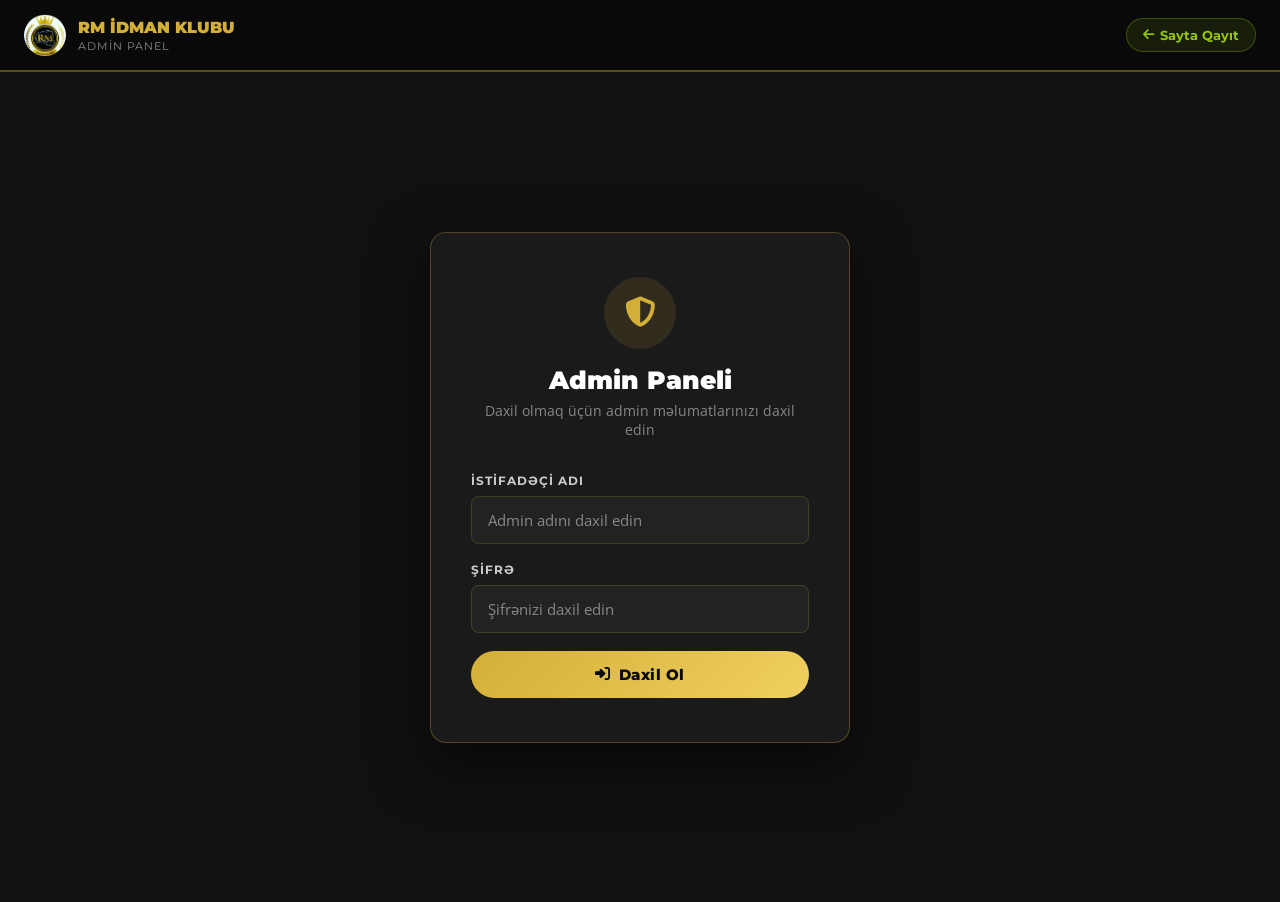
<file: admin/index.html>
<!DOCTYPE html>
<html lang="az">
<head>
  <meta charset="UTF-8" />
  <meta name="viewport" content="width=device-width, initial-scale=1.0, maximum-scale=5.0" />
  <title>Admin Panel – RM İDMAN KLUBU</title>
  <meta name="robots" content="noindex, nofollow" />
  <link rel="icon" type="image/png" href="../images/logo.png" />
  <link rel="preconnect" href="https://fonts.googleapis.com" crossorigin />
  <link rel="preconnect" href="https://fonts.gstatic.com" crossorigin />
  <link rel="preconnect" href="https://cdnjs.cloudflare.com" crossorigin />
  <link href="https://fonts.googleapis.com/css2?family=Montserrat:wght@700;800;900&family=Open+Sans:wght@400;600&display=swap" rel="stylesheet" media="print" onload="this.media='all'" />
  <noscript><link href="https://fonts.googleapis.com/css2?family=Montserrat:wght@700;800;900&family=Open+Sans:wght@400;600&display=swap" rel="stylesheet" /></noscript>
  <link rel="stylesheet" href="https://cdnjs.cloudflare.com/ajax/libs/font-awesome/6.5.0/css/all.min.css" media="print" onload="this.media='all'" />
  <noscript><link rel="stylesheet" href="https://cdnjs.cloudflare.com/ajax/libs/font-awesome/6.5.0/css/all.min.css" /></noscript>
  <style>
    *, *::before, *::after { box-sizing: border-box; margin: 0; padding: 0; }
    :root {
      --gold: #D4AF37;
      --lime: #96C80A;
      --lime-light: #AADB1E;
      --black: #0A0A0A;
      --dark: #111111;
      --dark2: #1A1A1A;
      --dark3: #222222;
      --gray: #888888;
      --gray-light: #CCCCCC;
      --white: #FFFFFF;
      --red: #E30A17;
      --radius: 16px;
      --radius-sm: 8px;
      --transition: 0.22s ease;
    }
    html { font-size: 16px; }
    body {
      font-family: 'Open Sans', sans-serif;
      background: var(--dark);
      color: var(--white);
      min-height: 100vh;
      -webkit-font-smoothing: antialiased;
    }
    a { text-decoration: none; color: inherit; }
    button { cursor: pointer; border: none; background: none; font-family: inherit; }

    /* ===== HEADER ===== */
    .admin-header {
      background: rgba(10,10,10,0.97);
      backdrop-filter: blur(16px);
      border-bottom: 2px solid rgba(212,175,55,0.4);
      padding: 14px 24px;
      display: flex;
      align-items: center;
      justify-content: space-between;
      position: sticky;
      top: 0;
      z-index: 100;
    }
    .admin-logo { display: flex; align-items: center; gap: 12px; }
    .admin-logo img { width: 42px; height: 42px; border-radius: 50%; object-fit: cover; }
    .admin-logo-text {
      font-family: 'Montserrat', sans-serif;
      font-weight: 900;
      font-size: 1rem;
      color: var(--gold);
    }
    .admin-logo-sub {
      font-family: 'Montserrat', sans-serif;
      font-size: 0.7rem;
      color: var(--gray);
      margin-top: 2px;
      letter-spacing: 1px;
      text-transform: uppercase;
    }
    .header-actions { display: flex; align-items: center; gap: 12px; }
    .admin-badge {
      background: linear-gradient(135deg, var(--gold), #F0D060);
      color: var(--black);
      padding: 5px 14px;
      border-radius: 50px;
      font-family: 'Montserrat', sans-serif;
      font-weight: 800;
      font-size: 0.75rem;
      letter-spacing: 0.5px;
    }
    .btn-logout-header {
      display: inline-flex;
      align-items: center;
      gap: 6px;
      background: rgba(227,10,23,0.12);
      border: 1px solid rgba(227,10,23,0.3);
      color: #ff6b6b;
      padding: 8px 16px;
      border-radius: 50px;
      font-family: 'Montserrat', sans-serif;
      font-weight: 700;
      font-size: 0.82rem;
      transition: all var(--transition);
    }
    .btn-logout-header:hover { background: rgba(227,10,23,0.25); }
    .btn-back-header {
      display: inline-flex;
      align-items: center;
      gap: 6px;
      background: rgba(150,200,10,0.1);
      border: 1px solid rgba(150,200,10,0.3);
      color: var(--lime);
      padding: 8px 16px;
      border-radius: 50px;
      font-family: 'Montserrat', sans-serif;
      font-weight: 700;
      font-size: 0.82rem;
      transition: all var(--transition);
    }
    .btn-back-header:hover { background: var(--lime); color: var(--black); }

    /* ===== LAYOUT ===== */
    .admin-wrap {
      display: flex;
      min-height: calc(100vh - 70px);
    }

    /* ===== LOGIN ===== */
    #login-screen {
      display: flex;
      align-items: center;
      justify-content: center;
      min-height: calc(100vh - 70px);
      padding: 40px 20px;
      width: 100%;
    }
    .login-card {
      background: var(--dark2);
      border: 1px solid rgba(212,175,55,0.3);
      border-radius: var(--radius);
      padding: 44px 40px;
      width: 100%;
      max-width: 420px;
      box-shadow: 0 20px 60px rgba(0,0,0,0.6);
    }
    .login-header { text-align: center; margin-bottom: 34px; }
    .login-icon {
      width: 72px; height: 72px;
      background: rgba(212,175,55,0.12);
      border-radius: 50%;
      display: flex; align-items: center; justify-content: center;
      font-size: 1.9rem; color: var(--gold);
      margin: 0 auto 16px;
    }
    .login-header h1 {
      font-family: 'Montserrat', sans-serif;
      font-weight: 900;
      font-size: 1.55rem;
      color: var(--white);
      margin-bottom: 6px;
    }
    .login-header p { color: var(--gray); font-size: 0.88rem; }
    .form-group { margin-bottom: 18px; }
    .form-group label {
      display: block;
      font-family: 'Montserrat', sans-serif;
      font-weight: 700;
      font-size: 0.78rem;
      color: var(--gray-light);
      text-transform: uppercase;
      letter-spacing: 1px;
      margin-bottom: 8px;
    }
    .form-input {
      width: 100%;
      padding: 13px 16px;
      background: var(--dark3);
      border: 1px solid rgba(212,175,55,0.2);
      border-radius: var(--radius-sm);
      color: var(--white);
      font-size: 0.95rem;
      font-family: 'Open Sans', sans-serif;
      transition: border-color var(--transition);
      outline: none;
    }
    .form-input:focus { border-color: var(--gold); }
    .form-input::placeholder { color: var(--gray); }
    .btn-login {
      width: 100%;
      padding: 14px;
      background: linear-gradient(135deg, var(--gold), #F0D060);
      color: var(--black);
      border-radius: 50px;
      font-family: 'Montserrat', sans-serif;
      font-weight: 800;
      font-size: 0.95rem;
      letter-spacing: 0.5px;
      transition: all var(--transition);
      margin-top: 6px;
      display: flex; align-items: center; justify-content: center; gap: 8px;
    }
    .btn-login:hover { transform: translateY(-2px); box-shadow: 0 8px 28px rgba(212,175,55,0.4); }
    .error-msg {
      background: rgba(227,10,23,0.12);
      border: 1px solid rgba(227,10,23,0.3);
      color: #ff6b6b;
      padding: 10px 14px;
      border-radius: var(--radius-sm);
      font-size: 0.85rem;
      margin-bottom: 16px;
      display: none;
      align-items: center;
      gap: 8px;
    }
    .error-msg.show { display: flex; }

    /* ===== ADMIN PANEL ===== */
    #admin-panel { display: none; width: 100%; }
    #admin-panel.show { display: flex; }
    .admin-sidebar {
      width: 240px;
      min-width: 240px;
      background: var(--dark2);
      border-right: 1px solid rgba(212,175,55,0.15);
      padding: 24px 0;
      min-height: calc(100vh - 70px);
    }
    .sidebar-menu { list-style: none; }
    .sidebar-item a {
      display: flex;
      align-items: center;
      gap: 10px;
      padding: 13px 24px;
      color: var(--gray-light);
      font-family: 'Montserrat', sans-serif;
      font-weight: 700;
      font-size: 0.85rem;
      transition: all var(--transition);
      border-left: 3px solid transparent;
    }
    .sidebar-item a:hover, .sidebar-item a.active {
      background: rgba(212,175,55,0.08);
      color: var(--gold);
      border-left-color: var(--gold);
    }
    .sidebar-item a i { width: 18px; text-align: center; }

    .admin-content { flex: 1; padding: 32px 36px; overflow-y: auto; }
    .admin-tab { display: none; }
    .admin-tab.active { display: block; }

    /* ===== PAGE TITLES ===== */
    .page-title {
      font-family: 'Montserrat', sans-serif;
      font-weight: 900;
      font-size: 1.6rem;
      color: var(--white);
      margin-bottom: 8px;
    }
    .page-subtitle { color: var(--gray); font-size: 0.88rem; margin-bottom: 28px; }

    /* ===== CARDS ===== */
    .stats-grid {
      display: grid;
      grid-template-columns: repeat(auto-fill, minmax(200px, 1fr));
      gap: 18px;
      margin-bottom: 32px;
    }
    .stat-card {
      background: var(--dark2);
      border: 1px solid rgba(212,175,55,0.15);
      border-radius: var(--radius-sm);
      padding: 22px 20px;
      display: flex;
      flex-direction: column;
      gap: 8px;
    }
    .stat-card-icon {
      width: 44px; height: 44px;
      background: rgba(212,175,55,0.1);
      border-radius: 10px;
      display: flex; align-items: center; justify-content: center;
      font-size: 1.2rem;
      color: var(--gold);
      margin-bottom: 4px;
    }
    .stat-card-value {
      font-family: 'Montserrat', sans-serif;
      font-weight: 900;
      font-size: 1.8rem;
      color: var(--white);
    }
    .stat-card-label { color: var(--gray); font-size: 0.82rem; }

    /* ===== TABLE ===== */
    .table-wrap {
      background: var(--dark2);
      border: 1px solid rgba(212,175,55,0.15);
      border-radius: var(--radius-sm);
      overflow: hidden;
      margin-bottom: 24px;
    }
    .table-header {
      padding: 18px 20px;
      display: flex;
      align-items: center;
      justify-content: space-between;
      border-bottom: 1px solid rgba(212,175,55,0.12);
    }
    .table-title {
      font-family: 'Montserrat', sans-serif;
      font-weight: 800;
      font-size: 1rem;
      color: var(--white);
    }
    table { width: 100%; border-collapse: collapse; }
    thead th {
      background: var(--dark3);
      padding: 12px 16px;
      font-family: 'Montserrat', sans-serif;
      font-weight: 700;
      font-size: 0.75rem;
      color: var(--gray);
      text-transform: uppercase;
      letter-spacing: 0.8px;
      text-align: left;
    }
    tbody tr { border-bottom: 1px solid rgba(255,255,255,0.05); transition: background var(--transition); }
    tbody tr:last-child { border-bottom: none; }
    tbody tr:hover { background: rgba(212,175,55,0.04); }
    td { padding: 13px 16px; font-size: 0.88rem; color: var(--gray-light); }
    td strong { color: var(--white); }
    .badge {
      display: inline-block;
      padding: 3px 10px;
      border-radius: 50px;
      font-size: 0.72rem;
      font-family: 'Montserrat', sans-serif;
      font-weight: 700;
    }
    .badge-green { background: rgba(150,200,10,0.15); color: var(--lime); border: 1px solid rgba(150,200,10,0.3); }
    .badge-gray { background: rgba(136,136,136,0.15); color: var(--gray); border: 1px solid rgba(136,136,136,0.2); }
    .action-btn {
      padding: 6px 12px;
      border-radius: 6px;
      font-family: 'Montserrat', sans-serif;
      font-weight: 700;
      font-size: 0.75rem;
      cursor: pointer;
      border: none;
      transition: all var(--transition);
    }
    .btn-danger { background: rgba(227,10,23,0.15); color: #ff6b6b; border: 1px solid rgba(227,10,23,0.3); }
    .btn-danger:hover { background: rgba(227,10,23,0.3); }

    /* ===== FORM PANEL ===== */
    .form-panel {
      background: var(--dark2);
      border: 1px solid rgba(212,175,55,0.15);
      border-radius: var(--radius-sm);
      padding: 28px 28px;
      margin-bottom: 24px;
    }
    .form-panel-title {
      font-family: 'Montserrat', sans-serif;
      font-weight: 800;
      font-size: 1rem;
      color: var(--white);
      margin-bottom: 20px;
      display: flex;
      align-items: center;
      gap: 8px;
    }
    .form-panel-title i { color: var(--gold); }
    .form-row { display: grid; grid-template-columns: 1fr 1fr; gap: 16px; }
    .form-row-3 { display: grid; grid-template-columns: 1fr 1fr 1fr; gap: 16px; }
    .form-group-admin { display: flex; flex-direction: column; gap: 6px; }
    .form-group-admin label {
      font-family: 'Montserrat', sans-serif;
      font-weight: 700;
      font-size: 0.75rem;
      color: var(--gray-light);
      text-transform: uppercase;
      letter-spacing: 0.8px;
    }
    .form-input-admin {
      padding: 11px 14px;
      background: var(--dark3);
      border: 1px solid rgba(212,175,55,0.2);
      border-radius: var(--radius-sm);
      color: var(--white);
      font-size: 0.9rem;
      font-family: 'Open Sans', sans-serif;
      outline: none;
      transition: border-color var(--transition);
    }
    .form-input-admin:focus { border-color: var(--gold); }
    .form-input-admin::placeholder { color: var(--gray); }
    .form-textarea {
      resize: vertical;
      min-height: 80px;
    }
    .btn-submit {
      display: inline-flex;
      align-items: center;
      gap: 8px;
      background: linear-gradient(135deg, var(--gold), #F0D060);
      color: var(--black);
      padding: 12px 28px;
      border-radius: 50px;
      font-family: 'Montserrat', sans-serif;
      font-weight: 800;
      font-size: 0.88rem;
      cursor: pointer;
      border: none;
      transition: all var(--transition);
      margin-top: 16px;
    }
    .btn-submit:hover { transform: translateY(-2px); box-shadow: 0 8px 24px rgba(212,175,55,0.35); }
    .btn-submit:disabled { opacity: 0.6; cursor: not-allowed; transform: none; }

    /* ===== SUCCESS / ERROR TOAST ===== */
    .toast {
      position: fixed;
      top: 80px;
      right: 24px;
      z-index: 9999;
      padding: 14px 20px;
      border-radius: var(--radius-sm);
      font-family: 'Montserrat', sans-serif;
      font-weight: 700;
      font-size: 0.88rem;
      display: flex;
      align-items: center;
      gap: 10px;
      transform: translateX(120%);
      transition: transform 0.3s ease;
      min-width: 260px;
      max-width: 360px;
    }
    .toast.show { transform: translateX(0); }
    .toast-success { background: rgba(150,200,10,0.15); border: 1px solid rgba(150,200,10,0.4); color: var(--lime); }
    .toast-error { background: rgba(227,10,23,0.15); border: 1px solid rgba(227,10,23,0.3); color: #ff6b6b; }

    /* ===== LOADING ===== */
    .loading-row td { text-align: center; padding: 28px; color: var(--gray); }
    .spinner { display: inline-block; width: 20px; height: 20px; border: 2px solid rgba(212,175,55,0.3); border-top-color: var(--gold); border-radius: 50%; animation: spin 0.7s linear infinite; }
    @keyframes spin { to { transform: rotate(360deg); } }

    /* ===== EMPTY STATE ===== */
    .empty-state { text-align: center; padding: 48px 20px; color: var(--gray); }
    .empty-state i { font-size: 2.5rem; margin-bottom: 12px; color: rgba(212,175,55,0.3); }
    .empty-state p { font-size: 0.9rem; }

    /* ===== RESPONSIVE ===== */
    @media (max-width: 900px) {
      .admin-sidebar { display: none; }
      .admin-content { padding: 20px 16px; }
      .form-row, .form-row-3 { grid-template-columns: 1fr; }
    }
    @media (max-width: 640px) {
      .login-card { padding: 28px 20px; }
      .stats-grid { grid-template-columns: 1fr 1fr; }
      .admin-header { padding: 12px 16px; }
      .admin-logo-sub { display: none; }
    }
  </style>
</head>
<body>

<!-- HEADER -->
<header class="admin-header">
  <div class="admin-logo">
    <img src="../images/logo.png" alt="RM İdman Klubu" />
    <div>
      <div class="admin-logo-text">RM İDMAN KLUBU</div>
      <div class="admin-logo-sub">Admin Panel</div>
    </div>
  </div>
  <div class="header-actions">
    <a href="../index.html" class="btn-back-header">
      <i class="fas fa-arrow-left"></i> Sayta Qayıt
    </a>
    <span id="admin-badge-wrap" style="display:none">
      <span class="admin-badge"><i class="fas fa-shield-alt"></i> Admin</span>
    </span>
    <button id="btn-logout-header" onclick="adminLogout()" style="display:none" class="btn-logout-header">
      <i class="fas fa-sign-out-alt"></i> Çıxış
    </button>
  </div>
</header>

<!-- TOAST -->
<div class="toast" id="toast"></div>

<!-- LOGIN SCREEN -->
<div id="login-screen">
  <div class="login-card">
    <div class="login-header">
      <div class="login-icon"><i class="fas fa-shield-alt"></i></div>
      <h1>Admin Paneli</h1>
      <p>Daxil olmaq üçün admin məlumatlarınızı daxil edin</p>
    </div>
    <div class="error-msg" id="login-error">
      <i class="fas fa-exclamation-circle"></i>
      <span id="login-error-text">Ad və ya şifrə yanlışdır.</span>
    </div>
    <form id="login-form" onsubmit="doLogin(event)">
      <div class="form-group">
        <label for="admin-user">İstifadəçi Adı</label>
        <input type="text" id="admin-user" class="form-input" placeholder="Admin adını daxil edin" required autocomplete="username" />
      </div>
      <div class="form-group">
        <label for="admin-pass">Şifrə</label>
        <input type="password" id="admin-pass" class="form-input" placeholder="Şifrənizi daxil edin" required autocomplete="current-password" />
      </div>
      <button type="submit" class="btn-login">
        <i class="fas fa-sign-in-alt"></i> Daxil Ol
      </button>
    </form>
  </div>
</div>

<!-- ADMIN PANEL -->
<div id="admin-panel" class="admin-wrap">
  <!-- Sidebar -->
  <aside class="admin-sidebar">
    <ul class="sidebar-menu">
      <li class="sidebar-item">
        <a href="#" class="active" data-tab="dashboard" onclick="switchTab('dashboard');return false;">
          <i class="fas fa-tachometer-alt"></i> İdarəetmə Paneli
        </a>
      </li>
      <li class="sidebar-item">
        <a href="#" data-tab="users" onclick="switchTab('users');return false;">
          <i class="fas fa-crown"></i> VIP İstifadəçilər
        </a>
      </li>
      <li class="sidebar-item">
        <a href="#" data-tab="orders" onclick="switchTab('orders');return false;">
          <i class="fas fa-list-alt"></i> Sifarişlər (Supabase)
        </a>
      </li>
    </ul>
  </aside>

  <!-- Content -->
  <main class="admin-content">

    <!-- === TAB: DASHBOARD === -->
    <div class="admin-tab active" id="tab-dashboard">
      <h1 class="page-title">İdarəetmə Paneli</h1>
      <p class="page-subtitle">RM İdman Klubu admin idarəetmə mərkəzinə xoş gəldiniz</p>

      <div class="stats-grid">
        <div class="stat-card">
          <div class="stat-card-icon"><i class="fas fa-crown"></i></div>
          <div class="stat-card-value" id="stat-vip-count">—</div>
          <div class="stat-card-label">VIP İstifadəçi</div>
        </div>
        <div class="stat-card">
          <div class="stat-card-icon"><i class="fas fa-list-alt"></i></div>
          <div class="stat-card-value" id="stat-orders-count">—</div>
          <div class="stat-card-label">Supabase Sifariş</div>
        </div>
        <div class="stat-card">
          <div class="stat-card-icon"><i class="fas fa-check-circle"></i></div>
          <div class="stat-card-value">Aktiv</div>
          <div class="stat-card-label">Sayt Statusu</div>
        </div>
      </div>

      <div class="table-wrap">
        <div class="table-header">
          <span class="table-title"><i class="fas fa-info-circle" style="color:var(--gold);margin-right:6px"></i>Sistem Məlumatları</span>
        </div>
        <table>
          <tbody>
            <tr><td>Sayt</td><td><strong>RM İDMAN KLUBU</strong></td></tr>
            <tr><td>Supabase URL</td><td><strong>urtgekafeknuhanxluph.supabase.co</strong></td></tr>
            <tr><td>VIP JSON</td><td><strong>../vip_users.json</strong></td></tr>
            <tr><td>Admin Giriş</td><td><span class="badge badge-green">Aktiv</span></td></tr>
          </tbody>
        </table>
      </div>
    </div>

    <!-- === TAB: VIP USERS === -->
    <div class="admin-tab" id="tab-users">
      <h1 class="page-title">VIP İstifadəçilər</h1>
      <p class="page-subtitle">VIP üzv məlumatlarını idarə edin. Yeni üzv əlavə edin – Supabase-ə avtomatik yazılır və dərhal aktiv olur.</p>

      <!-- Add User Form -->
      <div class="form-panel">
        <div class="form-panel-title"><i class="fas fa-user-plus"></i> Yeni VIP İstifadəçi Əlavə Et</div>
        <form id="add-user-form" onsubmit="addVipUser(event)">
          <div class="form-row">
            <div class="form-group-admin">
              <label>İstifadəçi Adı <span style="color:var(--red)">*</span></label>
              <input type="text" id="new-username" class="form-input-admin" placeholder="İstifadəçi adı daxil edin" required />
            </div>
            <div class="form-group-admin">
              <label>Şifrə (Kod) <span style="color:var(--red)">*</span></label>
              <input type="text" id="new-password" class="form-input-admin" placeholder="Şifrə daxil edin" required />
            </div>
          </div>
          <div class="form-group-admin" style="margin-top:14px">
            <label>VIP Mesaj</label>
            <textarea id="new-message" class="form-input-admin form-textarea" placeholder="VIP üzv üçün xüsusi mesaj yazın..."></textarea>
          </div>
          <button type="submit" class="btn-submit" id="add-user-btn">
            <i class="fas fa-plus"></i> Əlavə Et
          </button>
        </form>
      </div>

      <!-- Users Table -->
      <div class="table-wrap">
        <div class="table-header">
          <span class="table-title"><i class="fas fa-users" style="color:var(--gold);margin-right:6px"></i>Mövcud VIP İstifadəçilər</span>
          <button onclick="loadVipUsers()" style="background:rgba(212,175,55,0.1);border:1px solid rgba(212,175,55,0.3);color:var(--gold);padding:6px 14px;border-radius:6px;font-size:0.78rem;font-family:Montserrat,sans-serif;font-weight:700;cursor:pointer;transition:all 0.2s">
            <i class="fas fa-sync-alt"></i> Yenilə
          </button>
        </div>
        <table>
          <thead>
            <tr>
              <th>#</th>
              <th>İstifadəçi Adı</th>
              <th>Şifrə</th>
              <th>Mesaj</th>
              <th>Mənbə</th>
              <th>Əməliyyat</th>
            </tr>
          </thead>
          <tbody id="users-table-body">
            <tr class="loading-row"><td colspan="6"><span class="spinner"></span> Yüklənir...</td></tr>
          </tbody>
        </table>
      </div>
    </div>

    <!-- === TAB: ORDERS (SUPABASE) === -->
    <div class="admin-tab" id="tab-orders">
      <h1 class="page-title">Sifarişlər (Supabase)</h1>
      <p class="page-subtitle">Supabase "orders" cədvəlindən real-vaxtda məlumatlar.</p>

      <div class="table-wrap">
        <div class="table-header">
          <span class="table-title"><i class="fas fa-database" style="color:var(--gold);margin-right:6px"></i>Bütün Sifarişlər</span>
          <button onclick="loadOrders()" style="background:rgba(212,175,55,0.1);border:1px solid rgba(212,175,55,0.3);color:var(--gold);padding:6px 14px;border-radius:6px;font-size:0.78rem;font-family:Montserrat,sans-serif;font-weight:700;cursor:pointer;transition:all 0.2s">
            <i class="fas fa-sync-alt"></i> Yenilə
          </button>
        </div>
        <table>
          <thead>
            <tr>
              <th>ID</th>
              <th>İstifadəçi Adı</th>
              <th>Mesaj</th>
              <th>Tarix</th>
              <th>Status</th>
            </tr>
          </thead>
          <tbody id="orders-table-body">
            <tr class="loading-row"><td colspan="5"><span class="spinner"></span> Yüklənir...</td></tr>
          </tbody>
        </table>
      </div>
    </div>

  </main>
</div>

<script>
'use strict';

/* ============================================================
   SUPABASE CONFIG – Yalnız Anon Key
   ============================================================ */
var SUPABASE_URL = 'https://urtgekafeknuhanxluph.supabase.co';
var SUPABASE_ANON_KEY = 'eyJhbGciOiJIUzI1NiIsInR5cCI6IkpXVCJ9.eyJpc3MiOiJzdXBhYmFzZSIsInJlZiI6InVydGdla2FmZWtudWhhbnhsdXBoIiwicm9sZSI6ImFub24iLCJpYXQiOjE3OTAxODQxNDAsImV4cCI6MjEwNTc2MDE0MH0.31d-jkSzvLqjMtVoTBmxHbO_BkYqUo8IKgjqogcijyI';
var VIP_USERS_URL = '../vip_users.json';

/* ============================================================
   ADMIN AUTH — admin12 / 4321
   ============================================================ */
var ADMIN_CREDS = { username: 'admin12', password: '4321' };

function doLogin(e) {
  e.preventDefault();
  var user = document.getElementById('admin-user').value.trim();
  var pass = document.getElementById('admin-pass').value.trim();
  var errEl = document.getElementById('login-error');
  errEl.classList.remove('show');

  if (user === ADMIN_CREDS.username && pass === ADMIN_CREDS.password) {
    try { sessionStorage.setItem('rm_admin', '1'); } catch(ex) {}
    document.getElementById('login-screen').style.display = 'none';
    document.getElementById('admin-panel').classList.add('show');
    document.getElementById('admin-badge-wrap').style.display = '';
    document.getElementById('btn-logout-header').style.display = '';
    initAdminPanel();
  } else {
    document.getElementById('login-error-text').textContent = 'Ad və ya şifrə yanlışdır.';
    errEl.classList.add('show');
  }
}

function adminLogout() {
  try { sessionStorage.removeItem('rm_admin'); } catch(ex) {}
  document.getElementById('login-screen').style.display = '';
  document.getElementById('admin-panel').classList.remove('show');
  document.getElementById('admin-badge-wrap').style.display = 'none';
  document.getElementById('btn-logout-header').style.display = 'none';
  document.getElementById('admin-user').value = '';
  document.getElementById('admin-pass').value = '';
}

/* Auto-restore session */
(function() {
  try {
    if (sessionStorage.getItem('rm_admin') === '1') {
      document.getElementById('login-screen').style.display = 'none';
      document.getElementById('admin-panel').classList.add('show');
      document.getElementById('admin-badge-wrap').style.display = '';
      document.getElementById('btn-logout-header').style.display = '';
      initAdminPanel();
    }
  } catch(ex) {}
})();

/* ============================================================
   INIT
   ============================================================ */
function initAdminPanel() {
  loadVipUsers();
  loadOrders();
}

/* ============================================================
   TAB SWITCHING
   ============================================================ */
function switchTab(tabName) {
  var tabs = document.querySelectorAll('.admin-tab');
  for (var i = 0; i < tabs.length; i++) { tabs[i].classList.remove('active'); }
  var sideItems = document.querySelectorAll('.sidebar-item a');
  for (var j = 0; j < sideItems.length; j++) {
    sideItems[j].classList.remove('active');
    if (sideItems[j].getAttribute('data-tab') === tabName) {
      sideItems[j].classList.add('active');
    }
  }
  var target = document.getElementById('tab-' + tabName);
  if (target) target.classList.add('active');
}

/* ============================================================
   TOAST
   ============================================================ */
var _toastTimer = null;
function showToast(msg, type) {
  var t = document.getElementById('toast');
  t.textContent = '';
  t.className = 'toast toast-' + (type || 'success');
  var icon = document.createElement('i');
  icon.className = type === 'error' ? 'fas fa-exclamation-circle' : 'fas fa-check-circle';
  t.appendChild(icon);
  t.appendChild(document.createTextNode(' ' + msg));
  t.classList.add('show');
  if (_toastTimer) clearTimeout(_toastTimer);
  _toastTimer = setTimeout(function() { t.classList.remove('show'); }, 3500);
}

/* ============================================================
   SUPABASE HELPERS
   ============================================================ */
function sbFetch(path, options) {
  var url = SUPABASE_URL + '/rest/v1/' + path;
  var headers = {
    'apikey': SUPABASE_ANON_KEY,
    'Authorization': 'Bearer ' + SUPABASE_ANON_KEY,
    'Content-Type': 'application/json',
    'Prefer': 'return=representation'
  };
  return fetch(url, Object.assign({ headers: headers }, options || {}));
}

/* ============================================================
   VIP USERS — Load from JSON + Supabase
   ============================================================ */
var localVipUsers = []; // from JSON file
var supabaseVipUsers = []; // from supabase

function loadVipUsers() {
  var tbody = document.getElementById('users-table-body');
  tbody.innerHTML = '<tr class="loading-row"><td colspan="6"><span class="spinner"></span> Yüklənir...</td></tr>';

  // Load from vip_users.json
  var jsonPromise = fetch(VIP_USERS_URL + '?_=' + Date.now())
    .then(function(r) { return r.json(); })
    .catch(function() { return []; });

  // Load from Supabase vip_users table
  var sbPromise = sbFetch('vip_users?select=*&order=created_at.desc')
    .then(function(r) {
      if (!r.ok) return [];
      return r.json();
    })
    .catch(function() { return []; });

  Promise.all([jsonPromise, sbPromise]).then(function(results) {
    localVipUsers = results[0] || [];
    supabaseVipUsers = results[1] || [];
    renderUsersTable();
    document.getElementById('stat-vip-count').textContent = localVipUsers.length + supabaseVipUsers.length;
  });
}

function renderUsersTable() {
  var tbody = document.getElementById('users-table-body');
  tbody.innerHTML = '';
  var idx = 1;

  // Supabase users first
  if (supabaseVipUsers.length > 0) {
    supabaseVipUsers.forEach(function(u) {
      var tr = document.createElement('tr');
      tr.innerHTML =
        '<td>' + idx++ + '</td>' +
        '<td><strong>' + escHtml(u.username || '') + '</strong></td>' +
        '<td>' + escHtml(u.password || '') + '</td>' +
        '<td>' + escHtml(u.message || '') + '</td>' +
        '<td><span class="badge badge-green"><i class="fas fa-database" style="margin-right:4px"></i>Supabase</span></td>' +
        '<td><button class="action-btn btn-danger" onclick="deleteSupabaseUser(' + u.id + ')"><i class="fas fa-trash"></i> Sil</button></td>';
      tbody.appendChild(tr);
    });
  }

  // JSON users
  if (localVipUsers.length > 0) {
    localVipUsers.forEach(function(u, i) {
      var tr = document.createElement('tr');
      tr.innerHTML =
        '<td>' + idx++ + '</td>' +
        '<td><strong>' + escHtml(u.username || '') + '</strong></td>' +
        '<td>' + escHtml(u.password || '') + '</td>' +
        '<td>' + escHtml(u.message || '') + '</td>' +
        '<td><span class="badge badge-gray"><i class="fas fa-file-code" style="margin-right:4px"></i>JSON</span></td>' +
        '<td><span style="color:var(--gray);font-size:0.78rem">JSON faylı</span></td>';
      tbody.appendChild(tr);
    });
  }

  if (idx === 1) {
    tbody.innerHTML = '<tr><td colspan="6"><div class="empty-state"><i class="fas fa-users"></i><p>Heç bir VIP istifadəçi tapılmadı</p></div></td></tr>';
  }
}

/* ============================================================
   ADD VIP USER — Supabase-ə yaz + dərhal aktiv et
   ============================================================ */
function addVipUser(e) {
  e.preventDefault();
  var username = document.getElementById('new-username').value.trim();
  var password = document.getElementById('new-password').value.trim();
  var message = document.getElementById('new-message').value.trim();

  if (!username || !password) {
    showToast('İstifadəçi adı və şifrə tələb olunur!', 'error');
    return;
  }

  var btn = document.getElementById('add-user-btn');
  btn.disabled = true;
  btn.innerHTML = '<span class="spinner"></span> Əlavə edilir...';

  // 1. Supabase-ə yaz
  sbFetch('vip_users', {
    method: 'POST',
    body: JSON.stringify({ username: username, password: password, message: message || 'Xoş gəldiniz!' })
  })
  .then(function(r) {
    if (!r.ok) {
      return r.text().then(function(t) { throw new Error(t || 'Supabase xətası'); });
    }
    return r.json();
  })
  .then(function(data) {
    showToast('"' + username + '" uğurla əlavə edildi! Dərhal aktiv oldu.', 'success');
    document.getElementById('add-user-form').reset();
    loadVipUsers(); // Yenilə
    btn.disabled = false;
    btn.innerHTML = '<i class="fas fa-plus"></i> Əlavə Et';
  })
  .catch(function(err) {
    showToast('Xəta: ' + err.message, 'error');
    btn.disabled = false;
    btn.innerHTML = '<i class="fas fa-plus"></i> Əlavə Et';
  });
}

/* ============================================================
   DELETE SUPABASE USER
   ============================================================ */
function deleteSupabaseUser(id) {
  if (!confirm('Bu istifadəçini silmək istəyirsiniz?')) return;
  sbFetch('vip_users?id=eq.' + id, { method: 'DELETE' })
    .then(function() {
      showToast('İstifadəçi silindi.', 'success');
      loadVipUsers();
    })
    .catch(function() {
      showToast('Silmə zamanı xəta baş verdi.', 'error');
    });
}

/* ============================================================
   ORDERS — Supabase-dən yüklə
   ============================================================ */
function loadOrders() {
  var tbody = document.getElementById('orders-table-body');
  tbody.innerHTML = '<tr class="loading-row"><td colspan="5"><span class="spinner"></span> Yüklənir...</td></tr>';

  sbFetch('orders?select=*&order=created_at.desc')
    .then(function(r) {
      if (!r.ok) throw new Error('Supabase sorğusu uğursuz oldu');
      return r.json();
    })
    .then(function(data) {
      document.getElementById('stat-orders-count').textContent = data.length;
      renderOrdersTable(data);
    })
    .catch(function(err) {
      tbody.innerHTML = '<tr><td colspan="5"><div class="empty-state"><i class="fas fa-exclamation-triangle"></i><p>Sifarişlər yüklənə bilmədi.<br><small>' + err.message + '</small></p></div></td></tr>';
    });
}

function renderOrdersTable(data) {
  var tbody = document.getElementById('orders-table-body');
  tbody.innerHTML = '';

  if (!data || data.length === 0) {
    tbody.innerHTML = '<tr><td colspan="5"><div class="empty-state"><i class="fas fa-inbox"></i><p>Hələ heç bir sifariş yoxdur</p></div></td></tr>';
    return;
  }

  data.forEach(function(order) {
    var tr = document.createElement('tr');
    var date = order.created_at ? new Date(order.created_at).toLocaleString('az-AZ') : '—';
    tr.innerHTML =
      '<td><strong>#' + (order.id || '—') + '</strong></td>' +
      '<td>' + escHtml(order.username || order.name || '—') + '</td>' +
      '<td>' + escHtml(order.message || order.notes || '—') + '</td>' +
      '<td>' + date + '</td>' +
      '<td><span class="badge badge-green">Aktiv</span></td>';
    tbody.appendChild(tr);
  });
}

/* ============================================================
   HELPER
   ============================================================ */
function escHtml(str) {
  return String(str).replace(/&/g,'&amp;').replace(/</g,'&lt;').replace(/>/g,'&gt;').replace(/"/g,'&quot;');
}
</script>
</body>
</html>
</file>
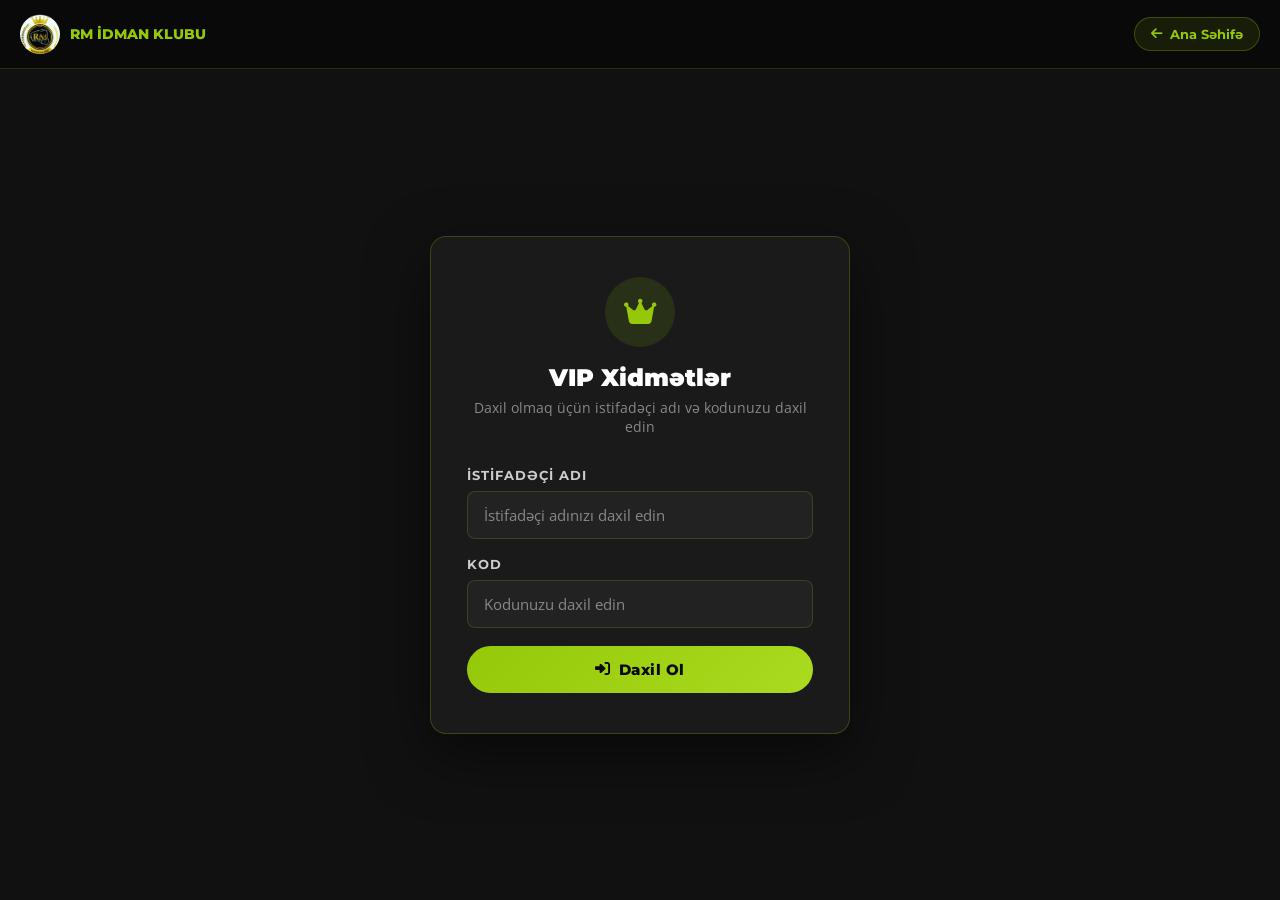
<file: vipxidmetler/index.html>
<!DOCTYPE html>
<html lang="az">
<head>
  <meta charset="UTF-8" />
  <meta name="viewport" content="width=device-width, initial-scale=1.0, maximum-scale=5.0" />
  <title>VIP Xidmətlər – RM İDMAN KLUBU</title>
  <meta name="robots" content="noindex, nofollow" />
  <link rel="icon" type="image/png" href="../images/logo.png" />
  <link rel="preconnect" href="https://fonts.googleapis.com" crossorigin />
  <link rel="preconnect" href="https://fonts.gstatic.com" crossorigin />
  <link rel="preconnect" href="https://cdnjs.cloudflare.com" crossorigin />
  <link href="https://fonts.googleapis.com/css2?family=Montserrat:wght@700;800;900&family=Open+Sans:wght@400;600&display=swap" rel="stylesheet" media="print" onload="this.media='all'" />
  <noscript><link href="https://fonts.googleapis.com/css2?family=Montserrat:wght@700;800;900&family=Open+Sans:wght@400;600&display=swap" rel="stylesheet" /></noscript>
  <link rel="stylesheet" href="https://cdnjs.cloudflare.com/ajax/libs/font-awesome/6.5.0/css/all.min.css" media="print" onload="this.media='all'" />
  <noscript><link rel="stylesheet" href="https://cdnjs.cloudflare.com/ajax/libs/font-awesome/6.5.0/css/all.min.css" /></noscript>
  <style>
    *,*::before,*::after{box-sizing:border-box;margin:0;padding:0}
    :root{
      --gold:#D4AF37;--lime:#96C80A;--lime-light:#AADB1E;
      --black:#0A0A0A;--dark:#111111;--dark2:#1A1A1A;--dark3:#222222;
      --gray:#888888;--gray-light:#CCCCCC;--white:#FFFFFF;
      --radius:16px;--radius-sm:8px;--transition:0.22s ease;
    }
    html{font-size:16px}
    body{font-family:'Open Sans',sans-serif;background:var(--dark);color:var(--white);min-height:100vh;display:flex;flex-direction:column;-webkit-font-smoothing:antialiased}
    a{text-decoration:none;color:inherit}
    button{cursor:pointer;border:none;background:none;font-family:inherit}

    /* HEADER */
    .vip-header{
      background:rgba(10,10,10,0.95);backdrop-filter:blur(16px);-webkit-backdrop-filter:blur(16px);
      border-bottom:1px solid rgba(150,200,10,0.2);
      padding:14px 20px;display:flex;align-items:center;justify-content:space-between;
      position:sticky;top:0;z-index:100;
    }
    .vip-logo{display:flex;align-items:center;gap:10px}
    .vip-logo img{width:40px;height:40px;border-radius:50%;object-fit:cover}
    .vip-logo-text{font-family:'Montserrat',sans-serif;font-weight:800;font-size:0.9rem;color:var(--lime)}
    .vip-back-btn{
      display:inline-flex;align-items:center;gap:8px;
      background:rgba(150,200,10,0.1);border:1px solid rgba(150,200,10,0.3);
      color:var(--lime);padding:8px 16px;border-radius:50px;
      font-family:'Montserrat',sans-serif;font-weight:700;font-size:0.82rem;
      transition:all var(--transition);
    }
    .vip-back-btn:hover{background:var(--lime);color:var(--black)}

    /* MAIN */
    main{flex:1;display:flex;align-items:center;justify-content:center;padding:40px 20px}

    /* LOGIN CARD */
    .login-card{
      background:var(--dark2);border:1px solid rgba(150,200,10,0.25);
      border-radius:var(--radius);padding:40px 36px;width:100%;max-width:420px;
      box-shadow:0 20px 60px rgba(0,0,0,0.5);
    }
    .login-card-header{text-align:center;margin-bottom:32px}
    .login-icon{
      width:70px;height:70px;background:rgba(150,200,10,0.12);
      border-radius:50%;display:flex;align-items:center;justify-content:center;
      font-size:1.8rem;color:var(--lime);margin:0 auto 16px;
    }
    .login-card-header h1{font-family:'Montserrat',sans-serif;font-weight:900;font-size:1.5rem;color:var(--white);margin-bottom:6px}
    .login-card-header p{color:var(--gray);font-size:0.88rem}

    /* FORM */
    .form-group{margin-bottom:18px}
    .form-group label{
      display:block;font-family:'Montserrat',sans-serif;font-weight:700;
      font-size:0.8rem;color:var(--gray-light);text-transform:uppercase;
      letter-spacing:1px;margin-bottom:8px;
    }
    .form-input{
      width:100%;padding:13px 16px;background:var(--dark3);
      border:1px solid rgba(150,200,10,0.2);border-radius:var(--radius-sm);
      color:var(--white);font-size:0.95rem;font-family:'Open Sans',sans-serif;
      transition:border-color var(--transition);outline:none;
    }
    .form-input:focus{border-color:var(--lime)}
    .form-input::placeholder{color:var(--gray)}

    /* LOGIN BUTTON */
    .btn-login{
      width:100%;padding:14px;background:linear-gradient(135deg,var(--lime),var(--lime-light));
      color:var(--black);border-radius:50px;font-family:'Montserrat',sans-serif;
      font-weight:800;font-size:0.95rem;letter-spacing:0.5px;
      transition:all var(--transition);margin-top:6px;
      display:flex;align-items:center;justify-content:center;gap:8px;
    }
    .btn-login:hover{transform:translateY(-2px);box-shadow:0 8px 28px rgba(150,200,10,0.4)}

    /* ERROR */
    .error-msg{
      background:rgba(227,10,23,0.12);border:1px solid rgba(227,10,23,0.3);
      color:#ff6b6b;padding:10px 14px;border-radius:var(--radius-sm);
      font-size:0.85rem;margin-bottom:16px;display:none;
      align-items:center;gap:8px;
    }
    .error-msg.show{display:flex}

    /* WELCOME SCREEN */
    .welcome-screen{display:none;text-align:center}
    .welcome-screen.show{display:block}

    .welcome-icon{
      width:80px;height:80px;background:linear-gradient(135deg,var(--lime),var(--lime-light));
      border-radius:50%;display:flex;align-items:center;justify-content:center;
      font-size:2.2rem;color:var(--black);margin:0 auto 24px;
      box-shadow:0 8px 32px rgba(150,200,10,0.4);
    }
    .welcome-title{
      font-family:'Montserrat',sans-serif;font-weight:900;
      font-size:2.2rem;color:var(--lime);margin-bottom:12px;line-height:1.1;
    }
    .welcome-user{color:var(--gray-light);font-size:1rem;margin-bottom:28px}

    .welcome-message-box{
      background:var(--dark3);border:1px solid rgba(150,200,10,0.2);
      border-radius:var(--radius);padding:28px;margin:20px 0;text-align:center;
    }
    .welcome-message-label{
      color:var(--gray);font-size:0.82rem;margin-bottom:10px;
      font-family:'Montserrat',sans-serif;font-weight:700;
      text-transform:uppercase;letter-spacing:1px;
    }
    .welcome-message-text{
      font-family:'Montserrat',sans-serif;font-weight:800;
      font-size:1.8rem;color:var(--white);line-height:1.3;
    }

    /* VIP BADGE */
    .vip-badge{
      display:inline-flex;align-items:center;gap:6px;
      background:linear-gradient(135deg,#D4AF37,#F0D060);
      color:var(--black);padding:5px 14px;border-radius:50px;
      font-family:'Montserrat',sans-serif;font-weight:800;font-size:0.78rem;
      letter-spacing:0.5px;margin-bottom:12px;
    }

    /* LOGOUT BUTTON */
    .btn-logout{
      display:inline-flex;align-items:center;gap:8px;
      background:rgba(227,10,23,0.12);border:1px solid rgba(227,10,23,0.3);
      color:#ff6b6b;padding:11px 24px;border-radius:50px;
      font-family:'Montserrat',sans-serif;font-weight:700;font-size:0.88rem;
      transition:all var(--transition);margin-top:8px;
    }
    .btn-logout:hover{background:rgba(227,10,23,0.25);transform:translateY(-1px)}

    @media(max-width:480px){
      .login-card{padding:28px 20px}
      .welcome-title{font-size:1.8rem}
    }
  </style>
</head>
<body>

<header class="vip-header">
  <a href="../index.html" class="vip-logo">
    <img src="../images/logo.png" alt="RM İdman Klubu" />
    <span class="vip-logo-text">RM İDMAN KLUBU</span>
  </a>
  <a href="../index.html" class="vip-back-btn">
    <i class="fas fa-arrow-left"></i> Ana Səhifə
  </a>
</header>

<main>

  <!-- GİRİŞ FORMU -->
  <div class="login-card" id="login-section">
    <div class="login-card-header">
      <div class="login-icon"><i class="fas fa-crown"></i></div>
      <h1>VIP Xidmətlər</h1>
      <p>Daxil olmaq üçün istifadəçi adı və kodunuzu daxil edin</p>
    </div>

    <div class="error-msg" id="error-msg">
      <i class="fas fa-exclamation-circle"></i>
      <span id="error-text">İstifadəçi adı və ya kod yanlışdır.</span>
    </div>

    <form id="login-form" onsubmit="handleLogin(event)">
      <div class="form-group">
        <label for="username">İstifadəçi Adı</label>
        <input type="text" id="username" class="form-input"
               placeholder="İstifadəçi adınızı daxil edin"
               required autocomplete="username" />
      </div>
      <div class="form-group">
        <label for="password">Kod</label>
        <input type="password" id="password" class="form-input"
               placeholder="Kodunuzu daxil edin"
               required autocomplete="current-password" />
      </div>
      <button type="submit" class="btn-login" id="login-btn">
        <i class="fas fa-sign-in-alt"></i> Daxil Ol
      </button>
    </form>
  </div>

  <!-- XOŞGƏLMƏ EKRANı -->
  <div class="login-card welcome-screen" id="welcome-section">
    <div class="vip-badge"><i class="fas fa-crown"></i> VIP Üzv</div>
    <div class="welcome-icon"><i class="fas fa-star"></i></div>
    <div class="welcome-title">Xoş Gəldiniz!</div>
    <p class="welcome-user">Salam, <strong id="welcome-username"></strong>!</p>

    <div class="welcome-message-box">
      <p class="welcome-message-label">VIP Mesaj</p>
      <div class="welcome-message-text" id="welcome-message-text">Salam</div>
    </div>

    <button class="btn-logout" onclick="handleLogout()">
      <i class="fas fa-sign-out-alt"></i> Çıxış
    </button>
  </div>

</main>

<script>
'use strict';

/* ============================================================
   SUPABASE CONFIG – Yalnız Anon Key
   ============================================================ */
var SUPABASE_URL = 'https://urtgekafeknuhanxluph.supabase.co';
var SUPABASE_ANON_KEY = 'eyJhbGciOiJIUzI1NiIsInR5cCI6IkpXVCJ9.eyJpc3MiOiJzdXBhYmFzZSIsInJlZiI6InVydGdla2FmZWtudWhhbnhsdXBoIiwicm9sZSI6ImFub24iLCJpYXQiOjE3OTAxODQxNDAsImV4cCI6MjEwNTc2MDE0MH0.31d-jkSzvLqjMtVoTBmxHbO_BkYqUo8IKgjqogcijyI';
var VIP_USERS_URL = '../vip_users.json';

/* ============================================================
   SESSION HELPERLƏRİ
   ============================================================ */
function saveSession(username, message) {
  try {
    sessionStorage.setItem('vip_user', username);
    sessionStorage.setItem('vip_msg', message || 'Salam');
  } catch(e) {}
}
function clearSession() {
  try {
    sessionStorage.removeItem('vip_user');
    sessionStorage.removeItem('vip_msg');
  } catch(e) {}
}
function getSession() {
  try { return sessionStorage.getItem('vip_user'); } catch(e) { return null; }
}
function getSessionMsg() {
  try { return sessionStorage.getItem('vip_msg') || 'Salam'; } catch(e) { return 'Salam'; }
}

/* ============================================================
   UI HELPERLƏRİ
   ============================================================ */
function showError(msg) {
  var el = document.getElementById('error-msg');
  document.getElementById('error-text').textContent = msg;
  el.classList.add('show');
}
function hideError() {
  document.getElementById('error-msg').classList.remove('show');
}
function showLoginSection() {
  document.getElementById('login-section').style.display = '';
  document.getElementById('welcome-section').classList.remove('show');
}
function showWelcomeSection(username, message) {
  document.getElementById('login-section').style.display = 'none';
  document.getElementById('welcome-username').textContent = username;
  document.getElementById('welcome-message-text').textContent = message || 'Salam';
  document.getElementById('welcome-section').classList.add('show');
}

/* ============================================================
   SUPABASE – vip_users sorğusu
   ============================================================ */
function fetchSupabaseVipUser(username, password) {
  var url = SUPABASE_URL + '/rest/v1/vip_users?username=eq.' + encodeURIComponent(username) + '&password=eq.' + encodeURIComponent(password) + '&select=*';
  return fetch(url, {
    headers: {
      'apikey': SUPABASE_ANON_KEY,
      'Authorization': 'Bearer ' + SUPABASE_ANON_KEY
    }
  })
  .then(function(r) {
    if (!r.ok) return [];
    return r.json();
  })
  .catch(function() { return []; });
}

/* ============================================================
   GİRİŞ — Əvvəlcə JSON, sonra Supabase yoxlanır
   ============================================================ */
function handleLogin(e) {
  e.preventDefault();
  hideError();

  var username = document.getElementById('username').value.trim();
  var password = document.getElementById('password').value.trim();
  var loginBtn = document.getElementById('login-btn');

  if (!username || !password) {
    showError('Zəhmət olmasa bütün sahələri doldurun.');
    return;
  }

  loginBtn.disabled = true;
  loginBtn.innerHTML = '<i class="fas fa-spinner fa-spin"></i> Yüklənir...';

  // Əvvəlcə JSON faylından yoxla
  fetch(VIP_USERS_URL + '?_=' + Date.now())
    .then(function(r) {
      if (!r.ok) return [];
      return r.json();
    })
    .catch(function() { return []; })
    .then(function(jsonUsers) {
      var jsonFound = null;
      for (var i = 0; i < jsonUsers.length; i++) {
        if (jsonUsers[i].username === username && jsonUsers[i].password === password) {
          jsonFound = jsonUsers[i];
          break;
        }
      }

      if (jsonFound) {
        // JSON-da tapıldı
        saveSession(username, jsonFound.message || 'Salam');
        showWelcomeSection(username, jsonFound.message || 'Salam');
        loginBtn.disabled = false;
        loginBtn.innerHTML = '<i class="fas fa-sign-in-alt"></i> Daxil Ol';
        return;
      }

      // JSON-da tapılmadı — Supabase-dən yoxla
      return fetchSupabaseVipUser(username, password).then(function(sbUsers) {
        loginBtn.disabled = false;
        loginBtn.innerHTML = '<i class="fas fa-sign-in-alt"></i> Daxil Ol';

        if (sbUsers && sbUsers.length > 0) {
          var u = sbUsers[0];
          saveSession(username, u.message || 'Salam');
          showWelcomeSection(username, u.message || 'Salam');
        } else {
          showError('İstifadəçi adı və ya kod yanlışdır.');
        }
      });
    })
    .catch(function(err) {
      loginBtn.disabled = false;
      loginBtn.innerHTML = '<i class="fas fa-sign-in-alt"></i> Daxil Ol';
      showError('Xəta: ' + (err.message || 'Bağlantı problemi.'));
    });
}

/* ============================================================
   ÇIXIŞ
   ============================================================ */
function handleLogout() {
  clearSession();
  showLoginSection();
  document.getElementById('username').value = '';
  document.getElementById('password').value = '';
  hideError();
}

/* ============================================================
   İNİT — Mövcud sessionu yoxla
   ============================================================ */
(function init() {
  var existing = getSession();
  if (!existing) return;
  var existingMsg = getSessionMsg();
  showWelcomeSection(existing, existingMsg);
})();
</script>
</body>
</html>
</file>
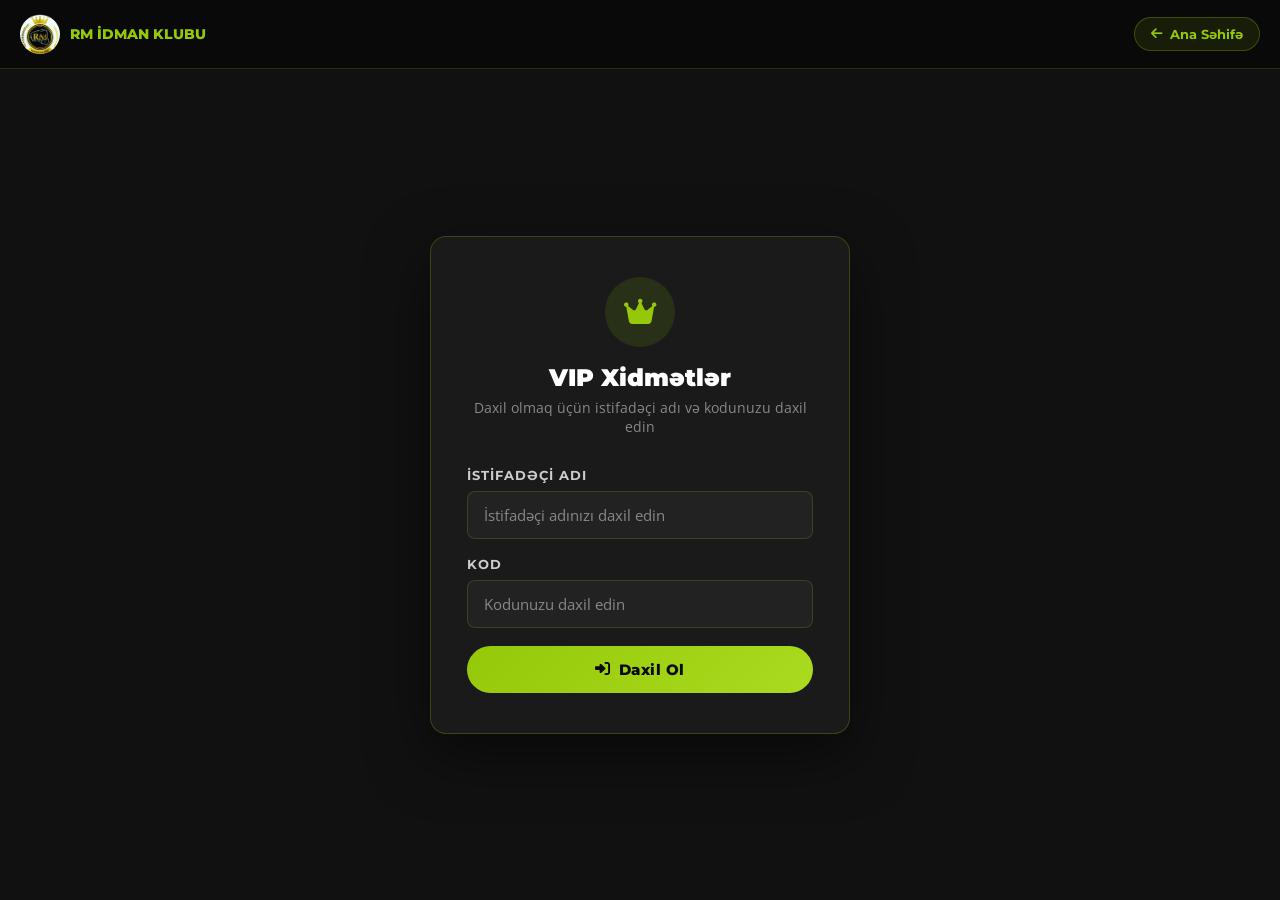
<file: vipxidmetler.html>
<!DOCTYPE html>
<html lang="az">
<head>
  <meta charset="UTF-8" />
  <meta name="viewport" content="width=device-width, initial-scale=1.0, maximum-scale=5.0" />
  <title>VIP Xidmətlər – RM İDMAN KLUBU</title>
  <meta name="robots" content="noindex, nofollow" />
  <link rel="icon" type="image/png" href="images/logo.png" />
  <link rel="preconnect" href="https://fonts.googleapis.com" crossorigin />
  <link rel="preconnect" href="https://fonts.gstatic.com" crossorigin />
  <link rel="preconnect" href="https://cdnjs.cloudflare.com" crossorigin />
  <link href="https://fonts.googleapis.com/css2?family=Montserrat:wght@700;800;900&family=Open+Sans:wght@400;600&display=swap" rel="stylesheet" media="print" onload="this.media='all'" />
  <noscript><link href="https://fonts.googleapis.com/css2?family=Montserrat:wght@700;800;900&family=Open+Sans:wght@400;600&display=swap" rel="stylesheet" /></noscript>
  <link rel="stylesheet" href="https://cdnjs.cloudflare.com/ajax/libs/font-awesome/6.5.0/css/all.min.css" media="print" onload="this.media='all'" />
  <noscript><link rel="stylesheet" href="https://cdnjs.cloudflare.com/ajax/libs/font-awesome/6.5.0/css/all.min.css" /></noscript>
  <style>
    *,*::before,*::after{box-sizing:border-box;margin:0;padding:0}
    :root{
      --gold:#D4AF37;--lime:#96C80A;--lime-light:#AADB1E;
      --black:#0A0A0A;--dark:#111111;--dark2:#1A1A1A;--dark3:#222222;
      --gray:#888888;--gray-light:#CCCCCC;--white:#FFFFFF;
      --radius:16px;--radius-sm:8px;--transition:0.22s ease;
    }
    html{font-size:16px}
    body{font-family:'Open Sans',sans-serif;background:var(--dark);color:var(--white);min-height:100vh;display:flex;flex-direction:column;-webkit-font-smoothing:antialiased}
    a{text-decoration:none;color:inherit}
    button{cursor:pointer;border:none;background:none;font-family:inherit}

    /* HEADER */
    .vip-header{
      background:rgba(10,10,10,0.95);backdrop-filter:blur(16px);-webkit-backdrop-filter:blur(16px);
      border-bottom:1px solid rgba(150,200,10,0.2);
      padding:14px 20px;display:flex;align-items:center;justify-content:space-between;
      position:sticky;top:0;z-index:100;
    }
    .vip-logo{display:flex;align-items:center;gap:10px}
    .vip-logo img{width:40px;height:40px;border-radius:50%;object-fit:cover}
    .vip-logo-text{font-family:'Montserrat',sans-serif;font-weight:800;font-size:0.9rem;color:var(--lime)}
    .vip-back-btn{
      display:inline-flex;align-items:center;gap:8px;
      background:rgba(150,200,10,0.1);border:1px solid rgba(150,200,10,0.3);
      color:var(--lime);padding:8px 16px;border-radius:50px;
      font-family:'Montserrat',sans-serif;font-weight:700;font-size:0.82rem;
      transition:all var(--transition);
    }
    .vip-back-btn:hover{background:var(--lime);color:var(--black)}

    /* MAIN */
    main{flex:1;display:flex;align-items:center;justify-content:center;padding:40px 20px}

    /* LOGIN CARD */
    .login-card{
      background:var(--dark2);border:1px solid rgba(150,200,10,0.25);
      border-radius:var(--radius);padding:40px 36px;width:100%;max-width:420px;
      box-shadow:0 20px 60px rgba(0,0,0,0.5);
    }
    .login-card-header{text-align:center;margin-bottom:32px}
    .login-icon{
      width:70px;height:70px;background:rgba(150,200,10,0.12);
      border-radius:50%;display:flex;align-items:center;justify-content:center;
      font-size:1.8rem;color:var(--lime);margin:0 auto 16px;
    }
    .login-card-header h1{font-family:'Montserrat',sans-serif;font-weight:900;font-size:1.5rem;color:var(--white);margin-bottom:6px}
    .login-card-header p{color:var(--gray);font-size:0.88rem}

    /* FORM */
    .form-group{margin-bottom:18px}
    .form-group label{
      display:block;font-family:'Montserrat',sans-serif;font-weight:700;
      font-size:0.8rem;color:var(--gray-light);text-transform:uppercase;
      letter-spacing:1px;margin-bottom:8px;
    }
    .form-input{
      width:100%;padding:13px 16px;background:var(--dark3);
      border:1px solid rgba(150,200,10,0.2);border-radius:var(--radius-sm);
      color:var(--white);font-size:0.95rem;font-family:'Open Sans',sans-serif;
      transition:border-color var(--transition);outline:none;
    }
    .form-input:focus{border-color:var(--lime)}
    .form-input::placeholder{color:var(--gray)}

    /* LOGIN BUTTON */
    .btn-login{
      width:100%;padding:14px;background:linear-gradient(135deg,var(--lime),var(--lime-light));
      color:var(--black);border-radius:50px;font-family:'Montserrat',sans-serif;
      font-weight:800;font-size:0.95rem;letter-spacing:0.5px;
      transition:all var(--transition);margin-top:6px;
      display:flex;align-items:center;justify-content:center;gap:8px;
    }
    .btn-login:hover{transform:translateY(-2px);box-shadow:0 8px 28px rgba(150,200,10,0.4)}

    /* ERROR */
    .error-msg{
      background:rgba(227,10,23,0.12);border:1px solid rgba(227,10,23,0.3);
      color:#ff6b6b;padding:10px 14px;border-radius:var(--radius-sm);
      font-size:0.85rem;margin-bottom:16px;display:none;
      align-items:center;gap:8px;
    }
    .error-msg.show{display:flex}

    /* WELCOME SCREEN */
    .welcome-screen{display:none;text-align:center}
    .welcome-screen.show{display:block}

    .welcome-icon{
      width:80px;height:80px;background:linear-gradient(135deg,var(--lime),var(--lime-light));
      border-radius:50%;display:flex;align-items:center;justify-content:center;
      font-size:2.2rem;color:var(--black);margin:0 auto 24px;
      box-shadow:0 8px 32px rgba(150,200,10,0.4);
    }
    .welcome-title{
      font-family:'Montserrat',sans-serif;font-weight:900;
      font-size:2.2rem;color:var(--lime);margin-bottom:12px;line-height:1.1;
    }
    .welcome-user{color:var(--gray-light);font-size:1rem;margin-bottom:28px}

    .welcome-message-box{
      background:var(--dark3);border:1px solid rgba(150,200,10,0.2);
      border-radius:var(--radius);padding:28px;margin:20px 0;text-align:center;
    }
    .welcome-message-label{
      color:var(--gray);font-size:0.82rem;margin-bottom:10px;
      font-family:'Montserrat',sans-serif;font-weight:700;
      text-transform:uppercase;letter-spacing:1px;
    }
    .welcome-message-text{
      font-family:'Montserrat',sans-serif;font-weight:800;
      font-size:1.8rem;color:var(--white);line-height:1.3;
    }

    /* VIP BADGE */
    .vip-badge{
      display:inline-flex;align-items:center;gap:6px;
      background:linear-gradient(135deg,#D4AF37,#F0D060);
      color:var(--black);padding:5px 14px;border-radius:50px;
      font-family:'Montserrat',sans-serif;font-weight:800;font-size:0.78rem;
      letter-spacing:0.5px;margin-bottom:12px;
    }

    /* LOGOUT BUTTON */
    .btn-logout{
      display:inline-flex;align-items:center;gap:8px;
      background:rgba(227,10,23,0.12);border:1px solid rgba(227,10,23,0.3);
      color:#ff6b6b;padding:11px 24px;border-radius:50px;
      font-family:'Montserrat',sans-serif;font-weight:700;font-size:0.88rem;
      transition:all var(--transition);margin-top:8px;
    }
    .btn-logout:hover{background:rgba(227,10,23,0.25);transform:translateY(-1px)}

    @media(max-width:480px){
      .login-card{padding:28px 20px}
      .welcome-title{font-size:1.8rem}
    }
  </style>
</head>
<body>

<header class="vip-header">
  <a href="index.html" class="vip-logo">
    <img src="images/logo.png" alt="RM İdman Klubu" />
    <span class="vip-logo-text">RM İDMAN KLUBU</span>
  </a>
  <a href="index.html" class="vip-back-btn">
    <i class="fas fa-arrow-left"></i> Ana Səhifə
  </a>
</header>

<main>

  <!-- GİRİŞ FORMU -->
  <div class="login-card" id="login-section">
    <div class="login-card-header">
      <div class="login-icon"><i class="fas fa-crown"></i></div>
      <h1>VIP Xidmətlər</h1>
      <p>Daxil olmaq üçün istifadəçi adı və kodunuzu daxil edin</p>
    </div>

    <div class="error-msg" id="error-msg">
      <i class="fas fa-exclamation-circle"></i>
      <span id="error-text">İstifadəçi adı və ya kod yanlışdır.</span>
    </div>

    <form id="login-form" onsubmit="handleLogin(event)">
      <div class="form-group">
        <label for="username">İstifadəçi Adı</label>
        <input type="text" id="username" class="form-input"
               placeholder="İstifadəçi adınızı daxil edin"
               required autocomplete="username" />
      </div>
      <div class="form-group">
        <label for="password">Kod</label>
        <input type="password" id="password" class="form-input"
               placeholder="Kodunuzu daxil edin"
               required autocomplete="current-password" />
      </div>
      <button type="submit" class="btn-login" id="login-btn">
        <i class="fas fa-sign-in-alt"></i> Daxil Ol
      </button>
    </form>
  </div>

  <!-- XOŞGƏLMƏ EKRANı -->
  <div class="login-card welcome-screen" id="welcome-section">
    <div class="vip-badge"><i class="fas fa-crown"></i> VIP Üzv</div>
    <div class="welcome-icon"><i class="fas fa-star"></i></div>
    <div class="welcome-title">Xoş Gəldiniz!</div>
    <p class="welcome-user">Salam, <strong id="welcome-username"></strong>!</p>

    <div class="welcome-message-box">
      <p class="welcome-message-label">VIP Mesaj</p>
      <div class="welcome-message-text" id="welcome-message-text">Gündə 1 litr su için!</div>
    </div>

    <button class="btn-logout" onclick="handleLogout()">
      <i class="fas fa-sign-out-alt"></i> Çıxış
    </button>
  </div>

</main>

<script>
'use strict';

/* ============================================================
   İSTİFADƏÇİLƏR — vip_users.json ilə sinxronizə olunur
   Yeni istifadəçi əlavə etmək və ya mesajı dəyişmək üçün
   repo-dakı vip_users.json faylını redaktə edin.
   ============================================================ */
var VIP_USERS_URL = 'vip_users.json';

/* ============================================================
   SESSION HELPERLƏRİ
   ============================================================ */
function saveSession(username) {
  try { sessionStorage.setItem('vip_user', username); } catch(e) {}
}
function clearSession() {
  try { sessionStorage.removeItem('vip_user'); } catch(e) {}
}
function getSession() {
  try { return sessionStorage.getItem('vip_user'); } catch(e) { return null; }
}

/* ============================================================
   UI HELPERLƏRİ
   ============================================================ */
function showError(msg) {
  var el = document.getElementById('error-msg');
  document.getElementById('error-text').textContent = msg;
  el.classList.add('show');
}
function hideError() {
  document.getElementById('error-msg').classList.remove('show');
}
function showLoginSection() {
  document.getElementById('login-section').style.display = '';
  document.getElementById('welcome-section').classList.remove('show');
}
function showWelcomeSection(username, message) {
  document.getElementById('login-section').style.display = 'none';
  document.getElementById('welcome-username').textContent = username;
  document.getElementById('welcome-message-text').textContent = message || 'Salam';
  document.getElementById('welcome-section').classList.add('show');
}

/* ============================================================
   GİRİŞ HANDLERİ
   ============================================================ */
function handleLogin(e) {
  e.preventDefault();
  hideError();

  var username = document.getElementById('username').value.trim();
  var password = document.getElementById('password').value.trim();

  if (!username || !password) {
    showError('Zəhmət olmasa bütün sahələri doldurun.');
    return;
  }

  /* vip_users.json-dan istifadəçiləri yüklə */
  fetch(VIP_USERS_URL + '?_=' + Date.now())
    .then(function(r) {
      if (!r.ok) throw new Error('İstifadəçi məlumatları yüklənə bilmədi.');
      return r.json();
    })
    .then(function(users) {
      var found = null;
      for (var i = 0; i < users.length; i++) {
        if (users[i].username === username && users[i].password === password) {
          found = users[i];
          break;
        }
      }
      if (!found) {
        showError('İstifadəçi adı və ya kod yanlışdır.');
        return;
      }
      saveSession(username);
      showWelcomeSection(username, found.message || 'Salam');
    })
    .catch(function(err) {
      showError('Xəta: ' + (err.message || 'Bağlantı problemi.'));
    });
}

/* ============================================================
   ÇIXIŞ
   ============================================================ */
function handleLogout() {
  clearSession();
  showLoginSection();
  document.getElementById('username').value = '';
  document.getElementById('password').value = '';
  hideError();
}

/* ============================================================
   İNİT — Mövcud sessionu yoxla
   ============================================================ */
(function init() {
  var existing = getSession();
  if (!existing) return;

  fetch(VIP_USERS_URL + '?_=' + Date.now())
    .then(function(r) { return r.json(); })
    .then(function(users) {
      var found = null;
      for (var i = 0; i < users.length; i++) {
        if (users[i].username === existing) { found = users[i]; break; }
      }
      showWelcomeSection(existing, found ? (found.message || 'Salam') : 'Salam');
    })
    .catch(function() {
      showWelcomeSection(existing, 'Salam');
    });
})();
</script>
</body>
</html>
</file>
